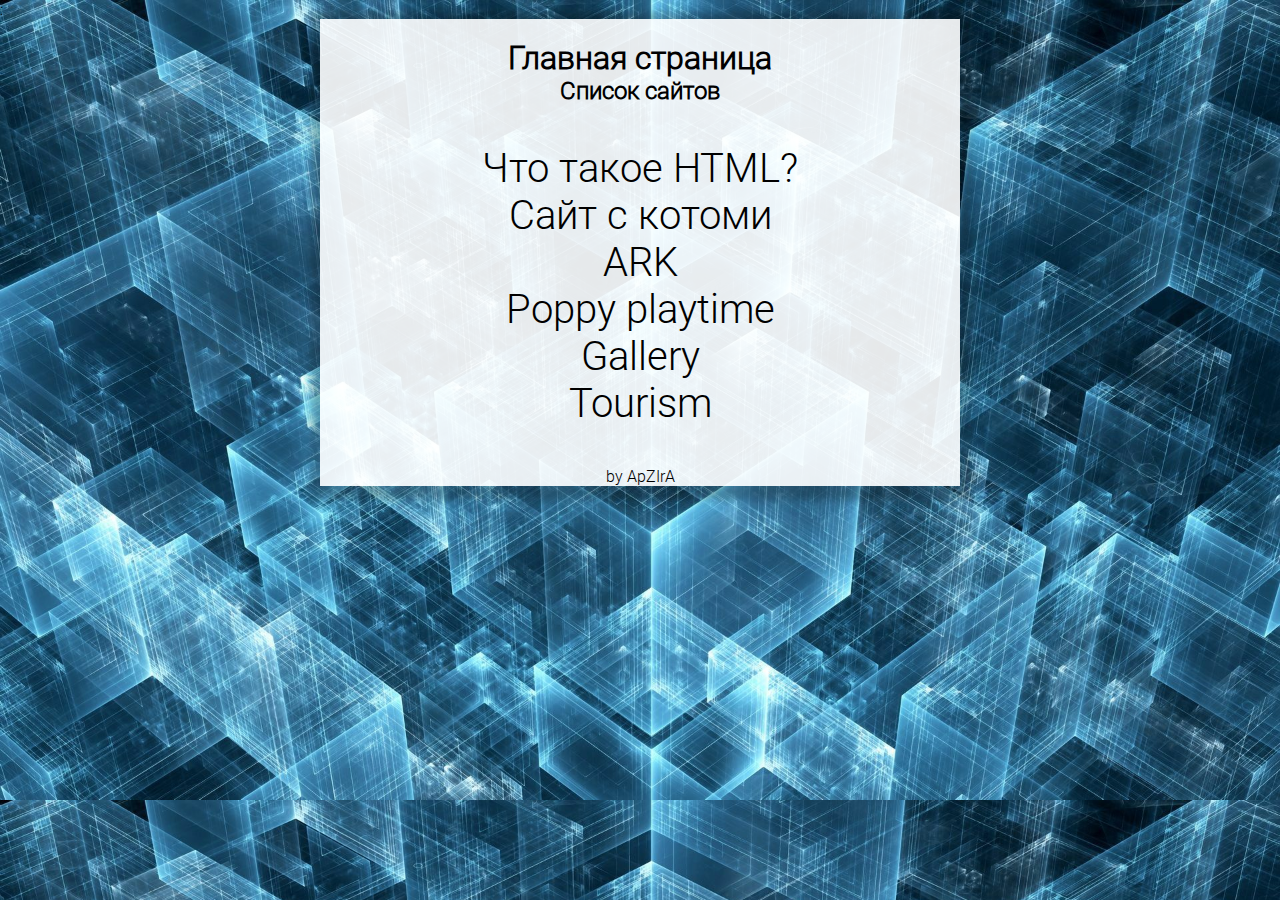
<file: index.html>
<!DOCTYPE html>:
<html lang="en">
<head>
	<meta charset="UTF-8">
	<meta name="viewport" content="width=device-width, initial-scale=1.0">
	<link rel="stylesheet" href="css/main.css">
	<title>Главная страница</title>
</head>
<body>
	<main>
		<div class="header">
			<h1>Главная страница</h1>
			<h2>Список сайтов</h2>
		</div>
		<div class="linka">
			<a href="https://ru.wikipedia.org/wiki/HTML">Что такое HTML?</a>
			<a href="1.web/index.html">Сайт с котоми</a>
			<a href="2.web/ark.html">ARK</a>
			<a href="4.web/XZ.html">Poppy playtime</a>
			<a href="5.web/index.html">Gallery</a>
			<a href="9.web/index.html">Tourism</a>
		</div>
		<p>by ApZIrA</p>

	</main>		
</body>
</html>
</file>
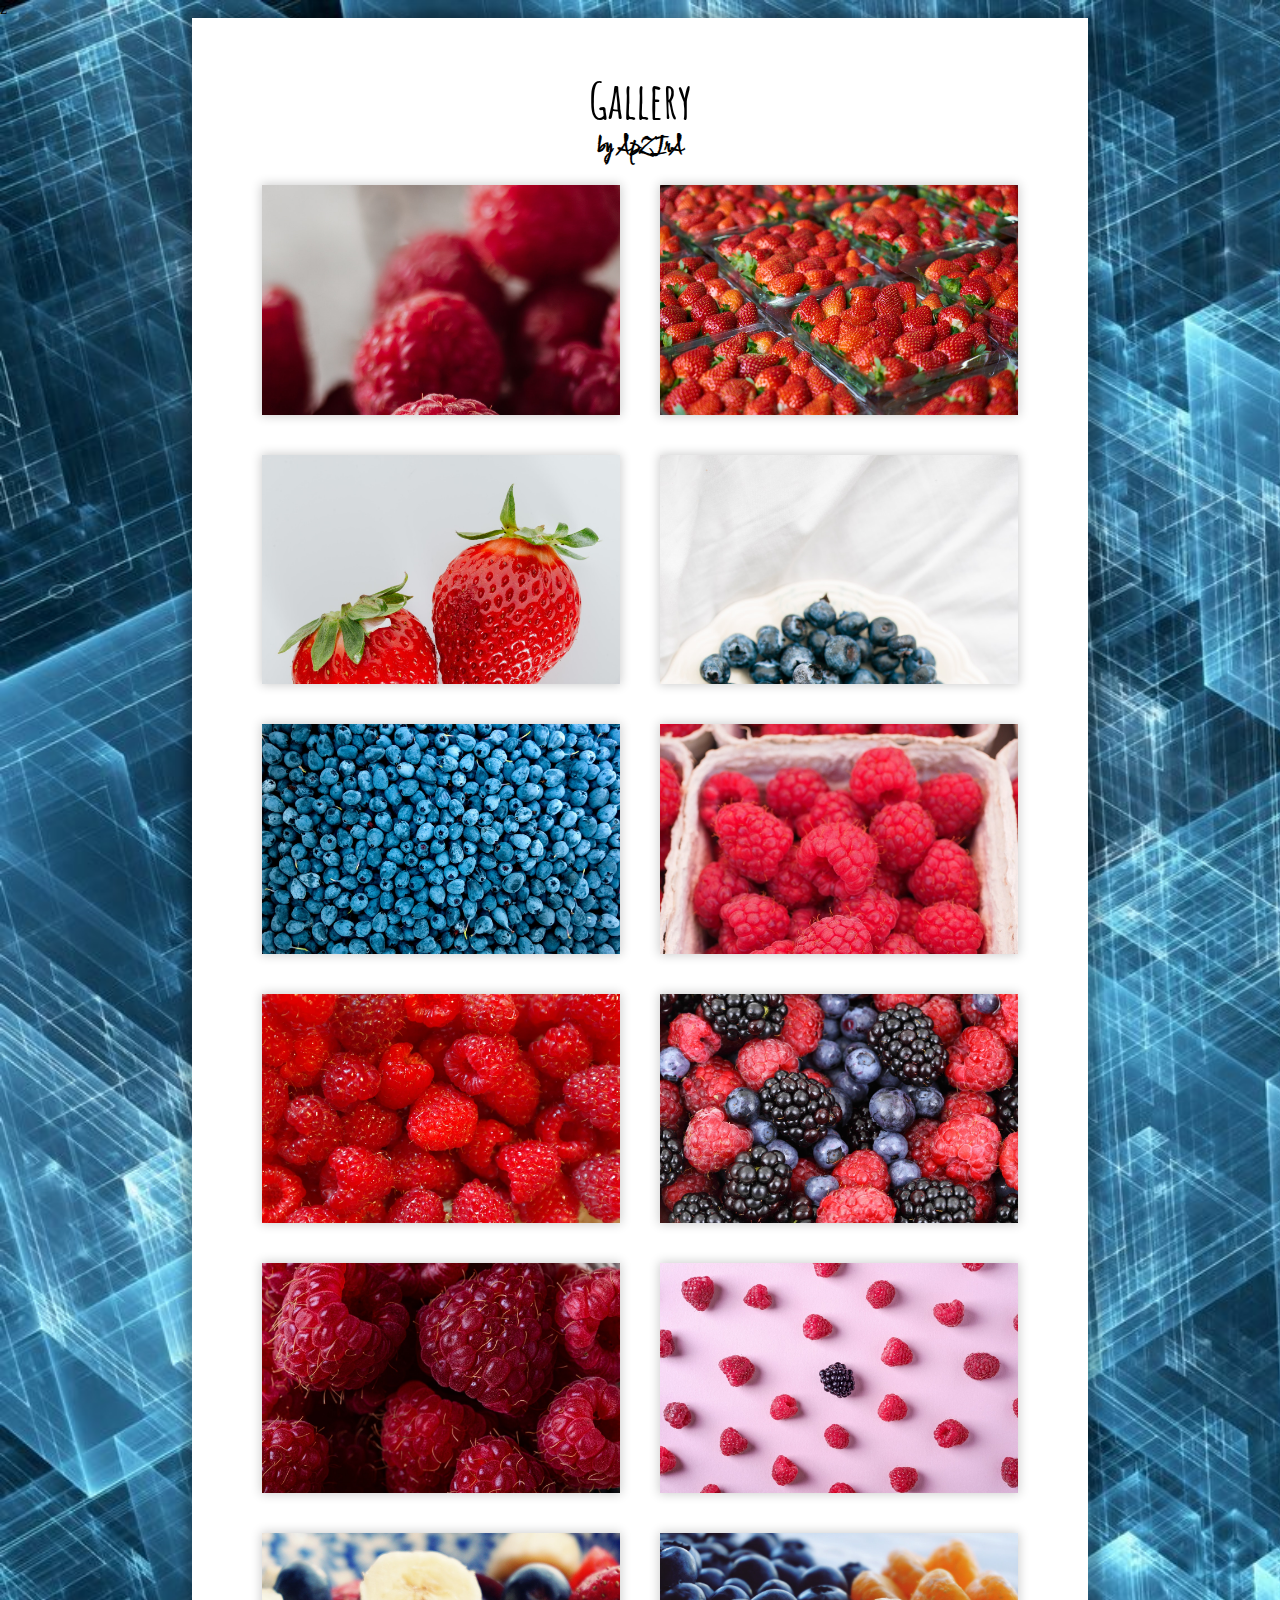
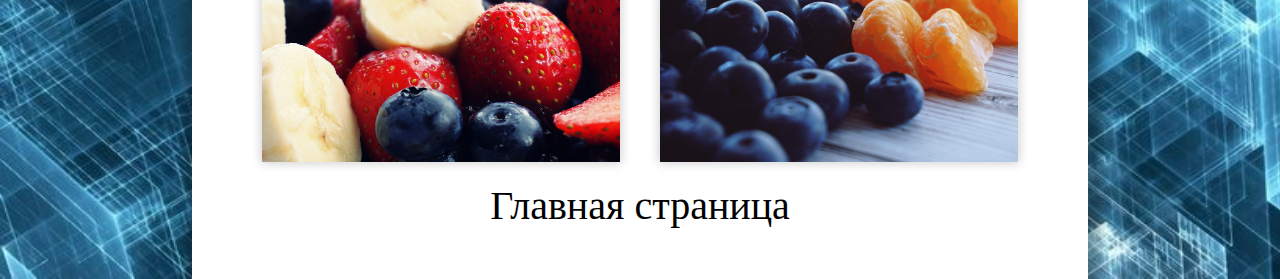
<file: 5.web/index.html>
<!DOCTYPE html>
<html lang="en">
<head>
	<meta charset="UTF-8">z
	<meta name="viewport" content="width=device-width, initial-scale=1.0, maximum-scale = 1.0, user-scalable=no">
	<link rel="stylesheet" href="css/style.css">
	<link rel="stylesheet" href="https://fonts.googleapis.com/css2?family=Amatic+SC&display=swap">
	
	<title>Gallery</title>
</head>
<body>
	<main>
		<h1>Gallery</h1>
		<h2>by ApZIrA</h2>
		<br>
<div class="photo photo1"></div>
<div class="photo photo2"></div>
<div class="photo photo3"></div>
<div class="photo photo4"></div>
<div class="photo photo5"></div>
<div class="photo photo6"></div>
<div class="photo photo7"></div>
<div class="photo photo8"></div>
<div class="photo photo9"></div>
<div class="photo photo10"></div>
<div class="photo photo11"></div>
<div class="photo photo12"></div>
<a href="../index.html">Главная страница</a>
	</main>
</body>
</file>
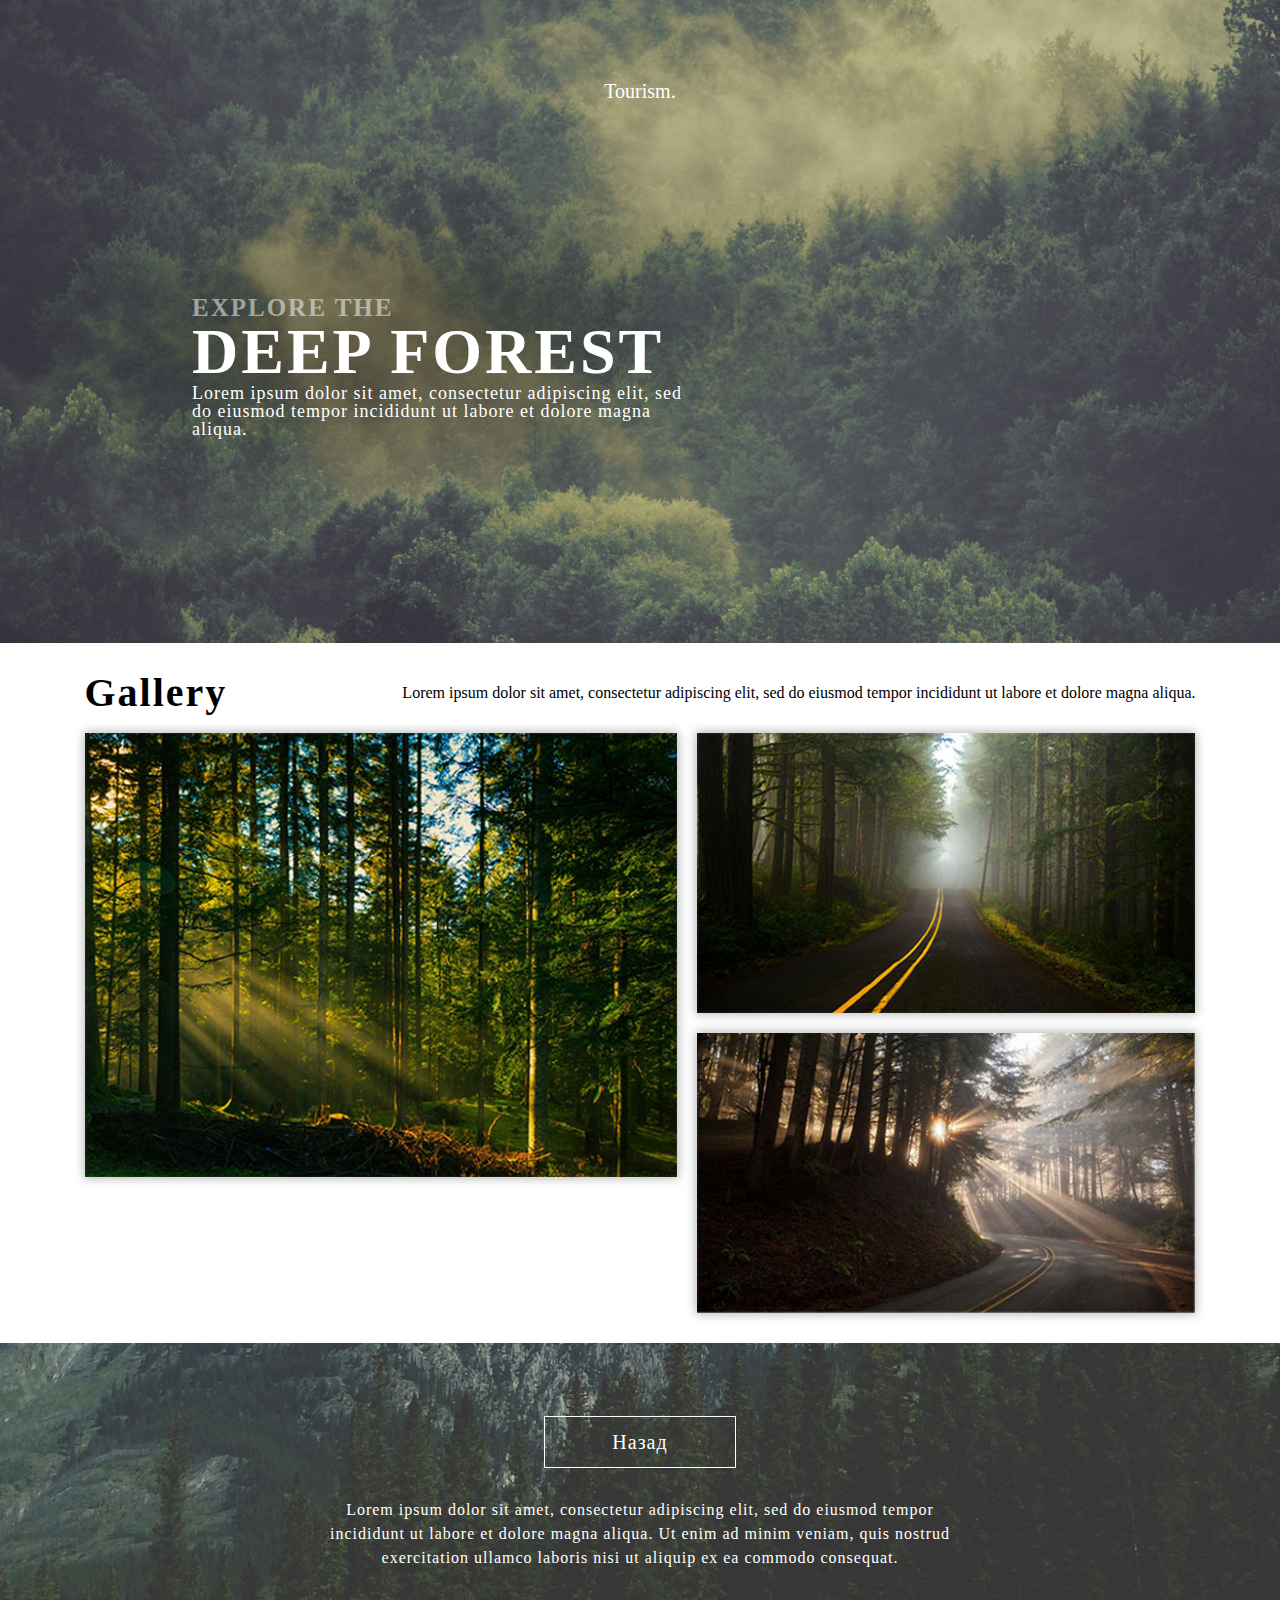
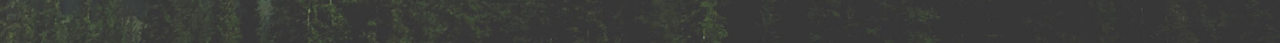
<file: 9.web/index.html>
<!DOCTYPE html>
<html lang="en">
<head>
	<meta charset="UTF-8">
	<meta name="viewport" content="width=device-width, initial-scale=1.0">
	<link rel="stylesheet" href="css/style.css">
	<title>Tourism</title>
</head>
<body>
	<main>
		<div class="container first">
			 <p class="tourism">Tourism.</p>
			 	<div class="text-container">
			 		<p class="line1">EXPLORE THE</p>
			 		<p class="line2">DEEP FOREST</p>
			 		<p class="line3">Lorem ipsum dolor sit amet, consectetur adipiscing elit, sed do eiusmod tempor incididunt ut labore et dolore magna aliqua.</p>
			 	</div>
		</div>
		<div class="container second">
			<div class="gallery-container">
				<div class="gallery-text">
					<p class="header">Gallery</p>
					<p class="gallery-p">Lorem ipsum dolor sit amet, consectetur adipiscing elit, sed do eiusmod tempor incididunt ut labore et dolore magna aliqua.</p>
				</div>
				<div class="img-container">
					<img src="img/img2.jpg" alt="tourism img2" class="img21">
					<div class="two-pic">
						<img src="img/img3.jpg" alt="tourism img3" class="img3">
						<img src="img/img4.jpg" alt="tourism img4" class="img4">
					</div>
				</div>
			</div>

		</div>
		<div class="container third">
			<div class="last-container">
				<a href="../index.html" class="last-line1">Назад</a>
				<p class="last-line2">Lorem ipsum dolor sit amet, consectetur adipiscing elit, sed do eiusmod tempor incididunt ut labore et dolore magna aliqua. Ut enim ad minim veniam, quis nostrud exercitation ullamco laboris nisi ut aliquip ex ea commodo consequat. </p>

			</div>


		</div>
	</main>															
</body>
</html>
</file>
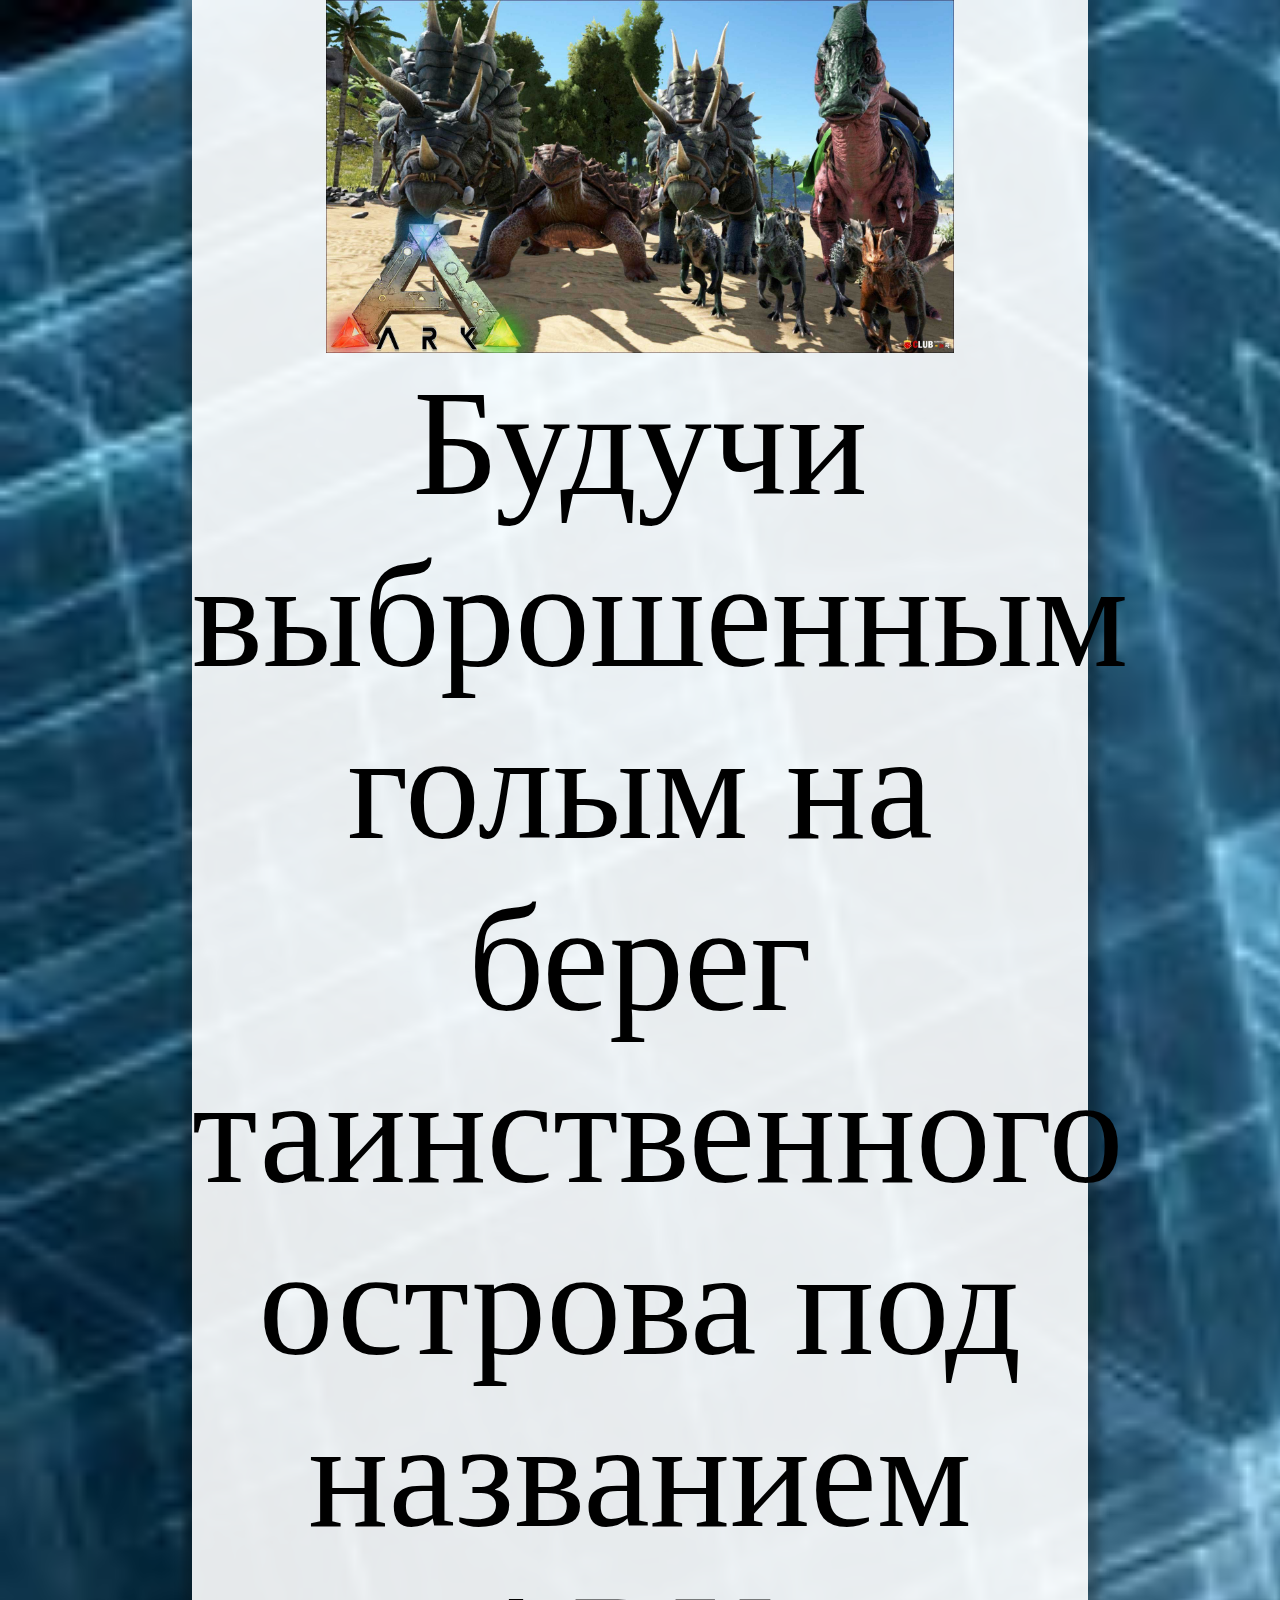
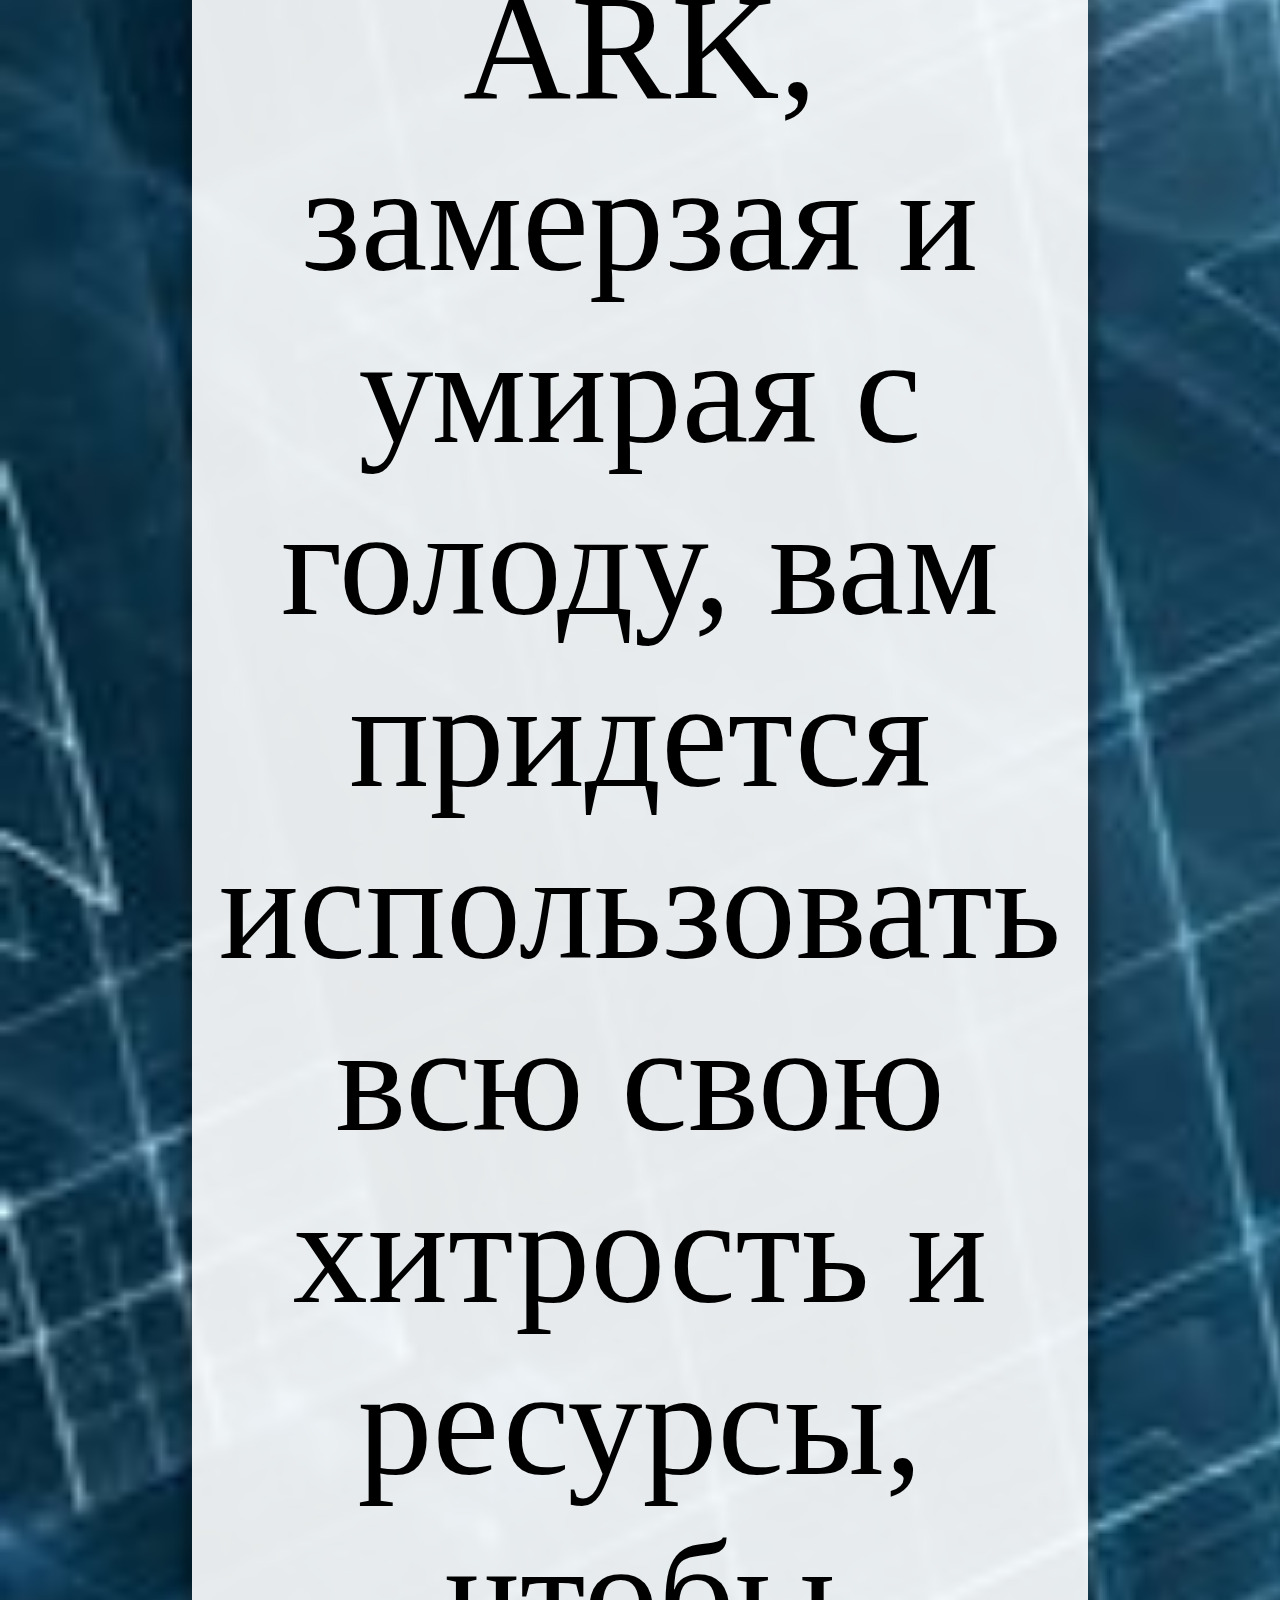
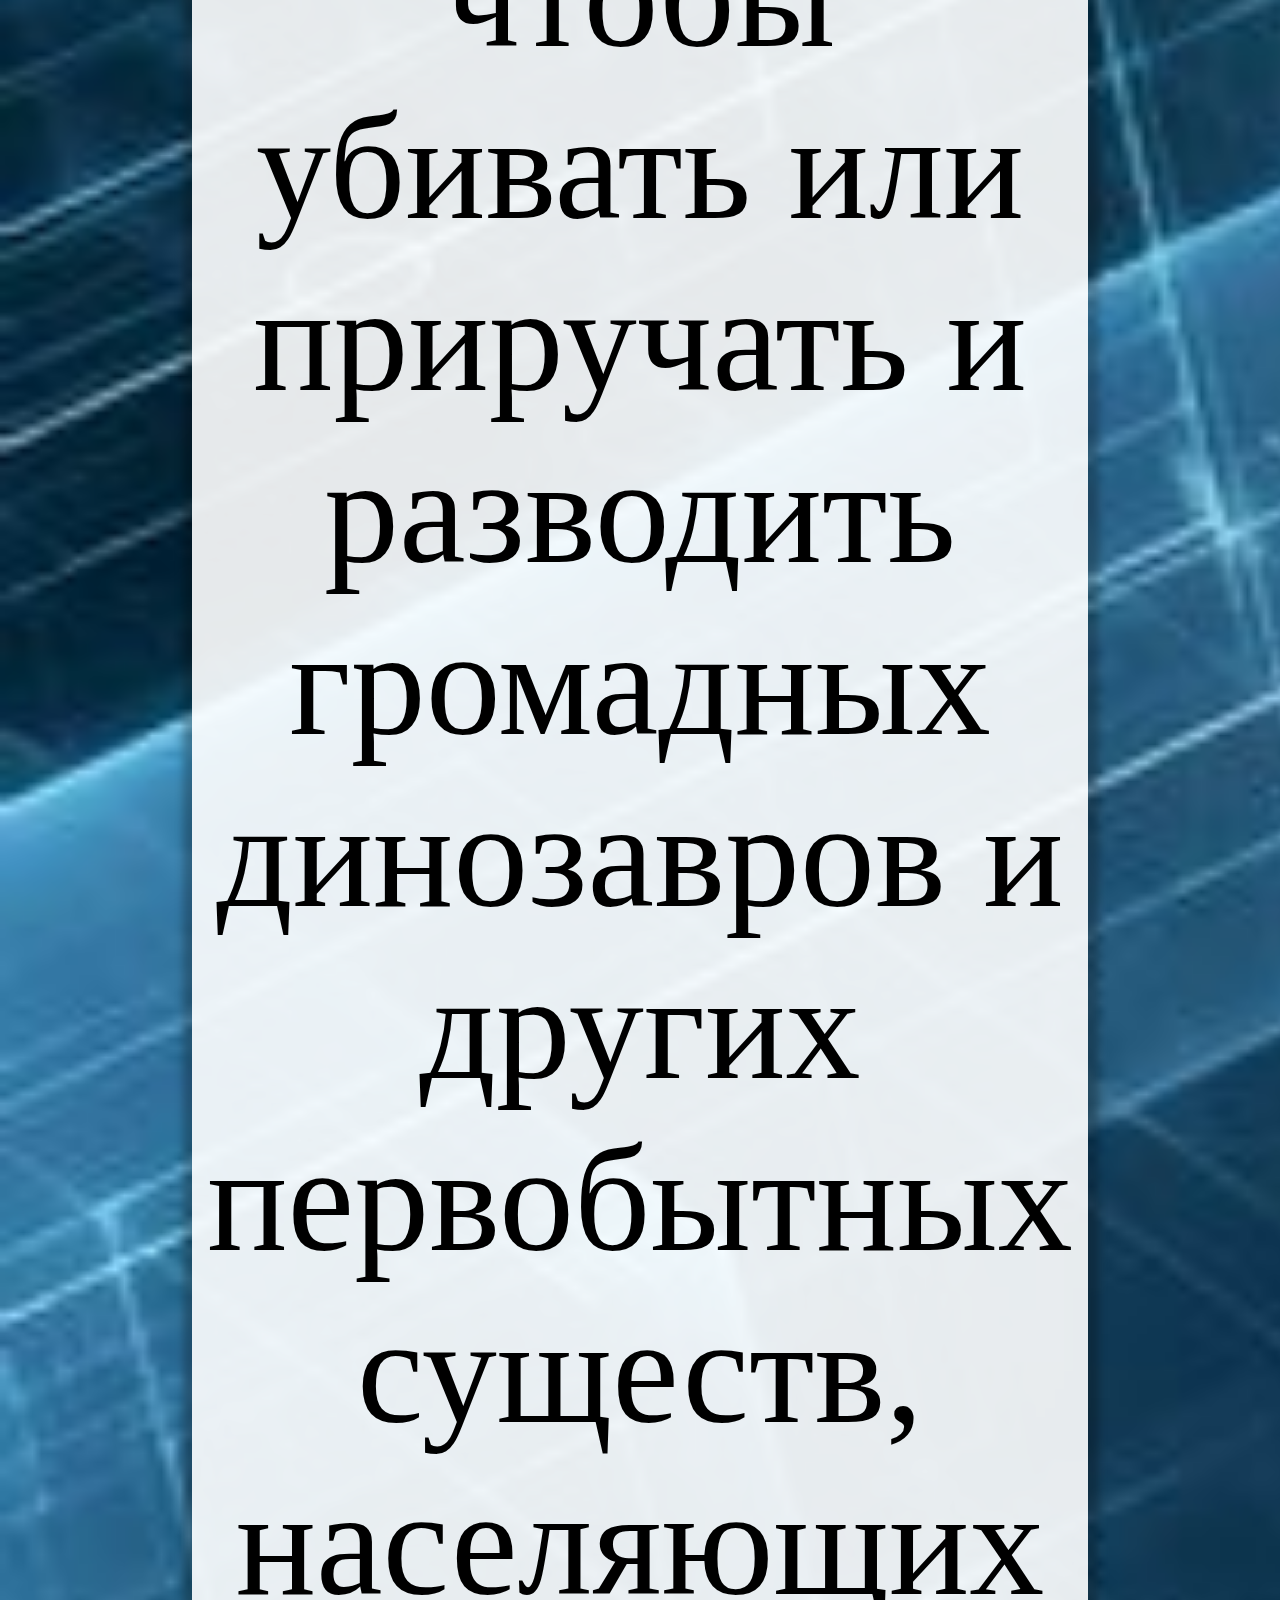
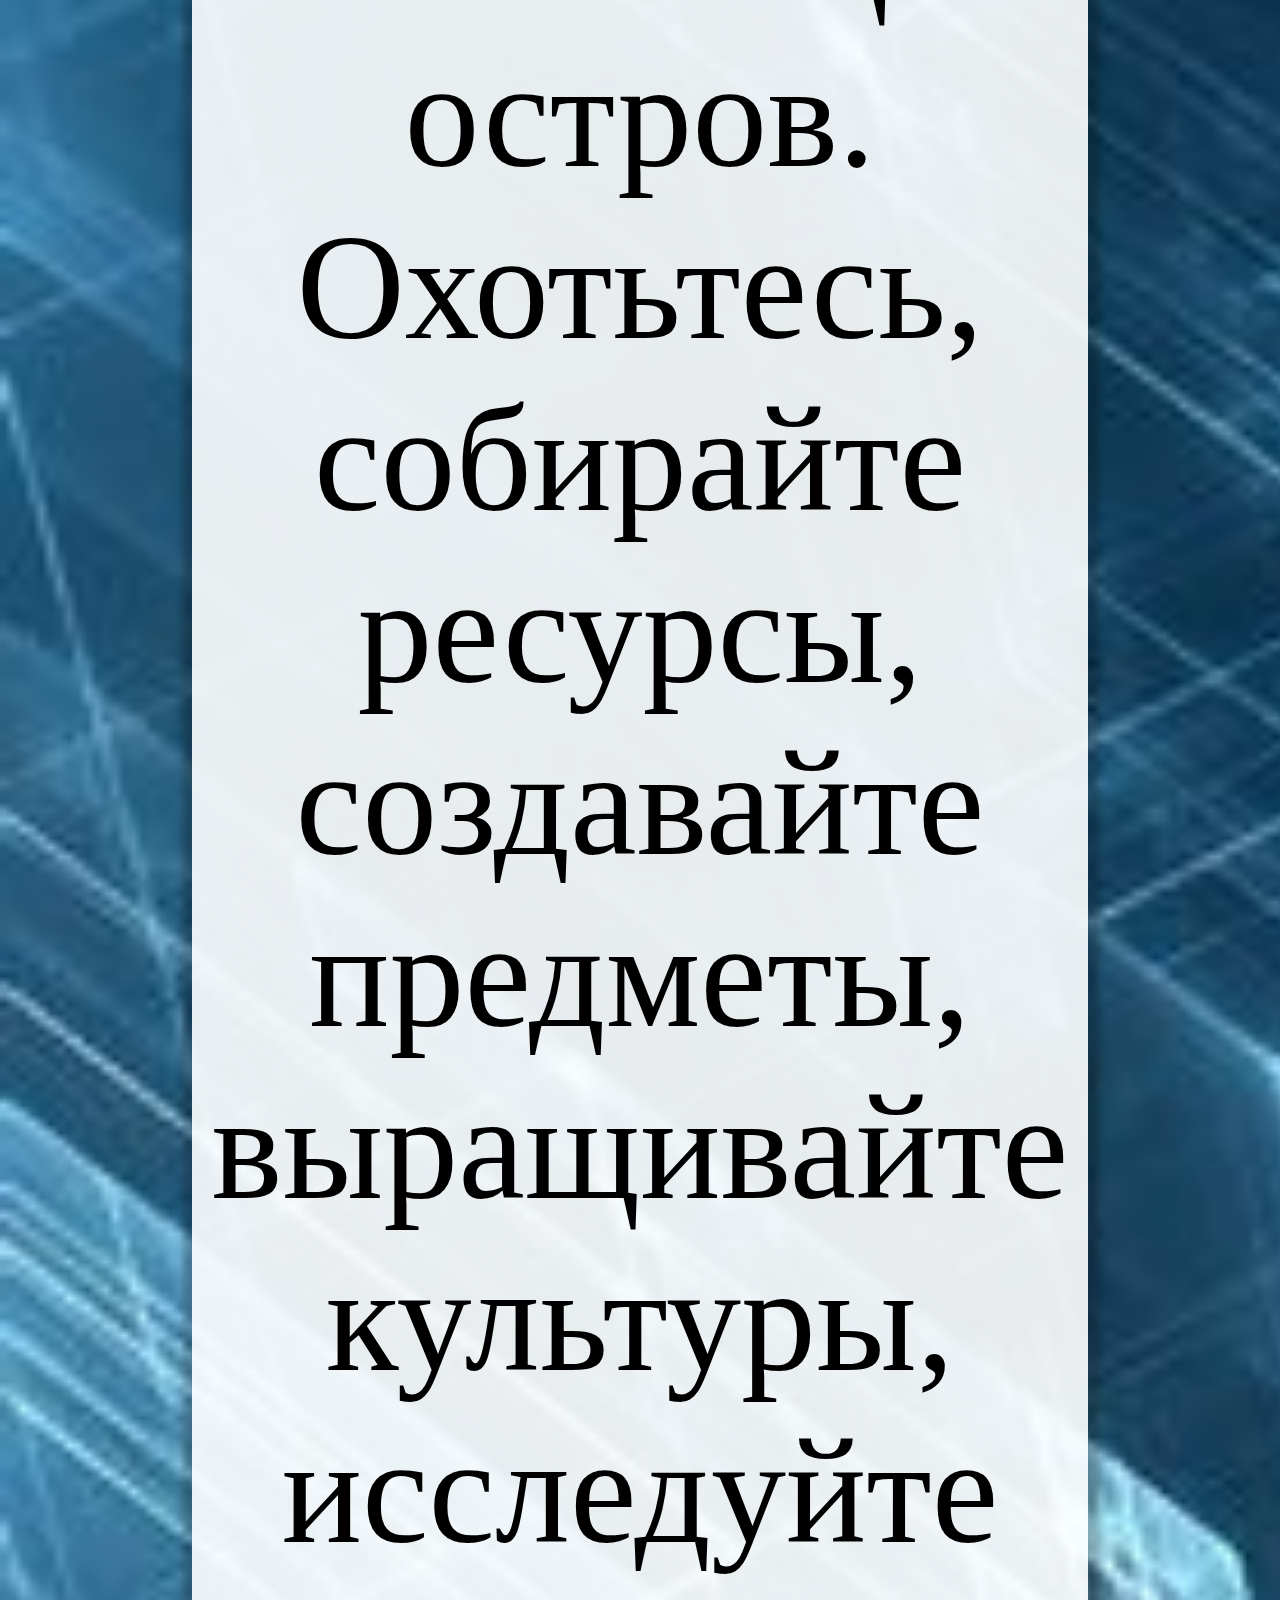
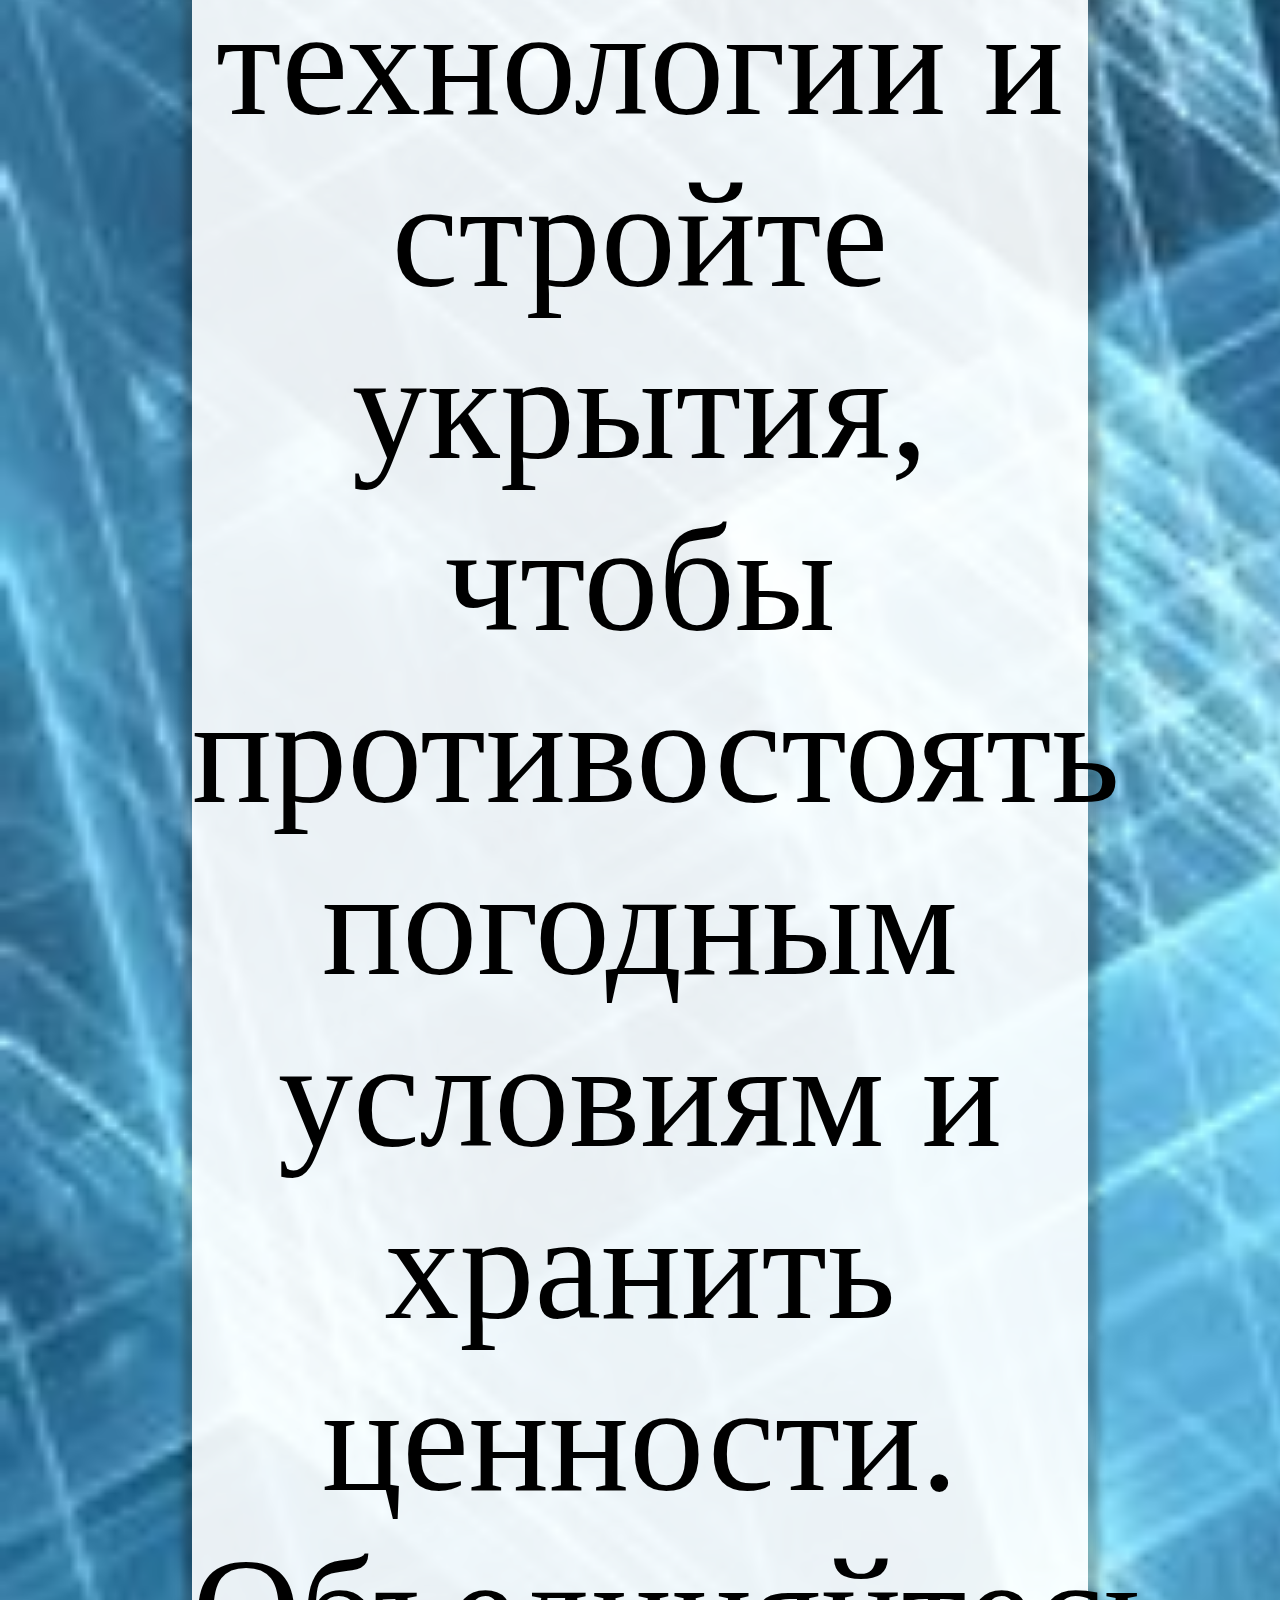
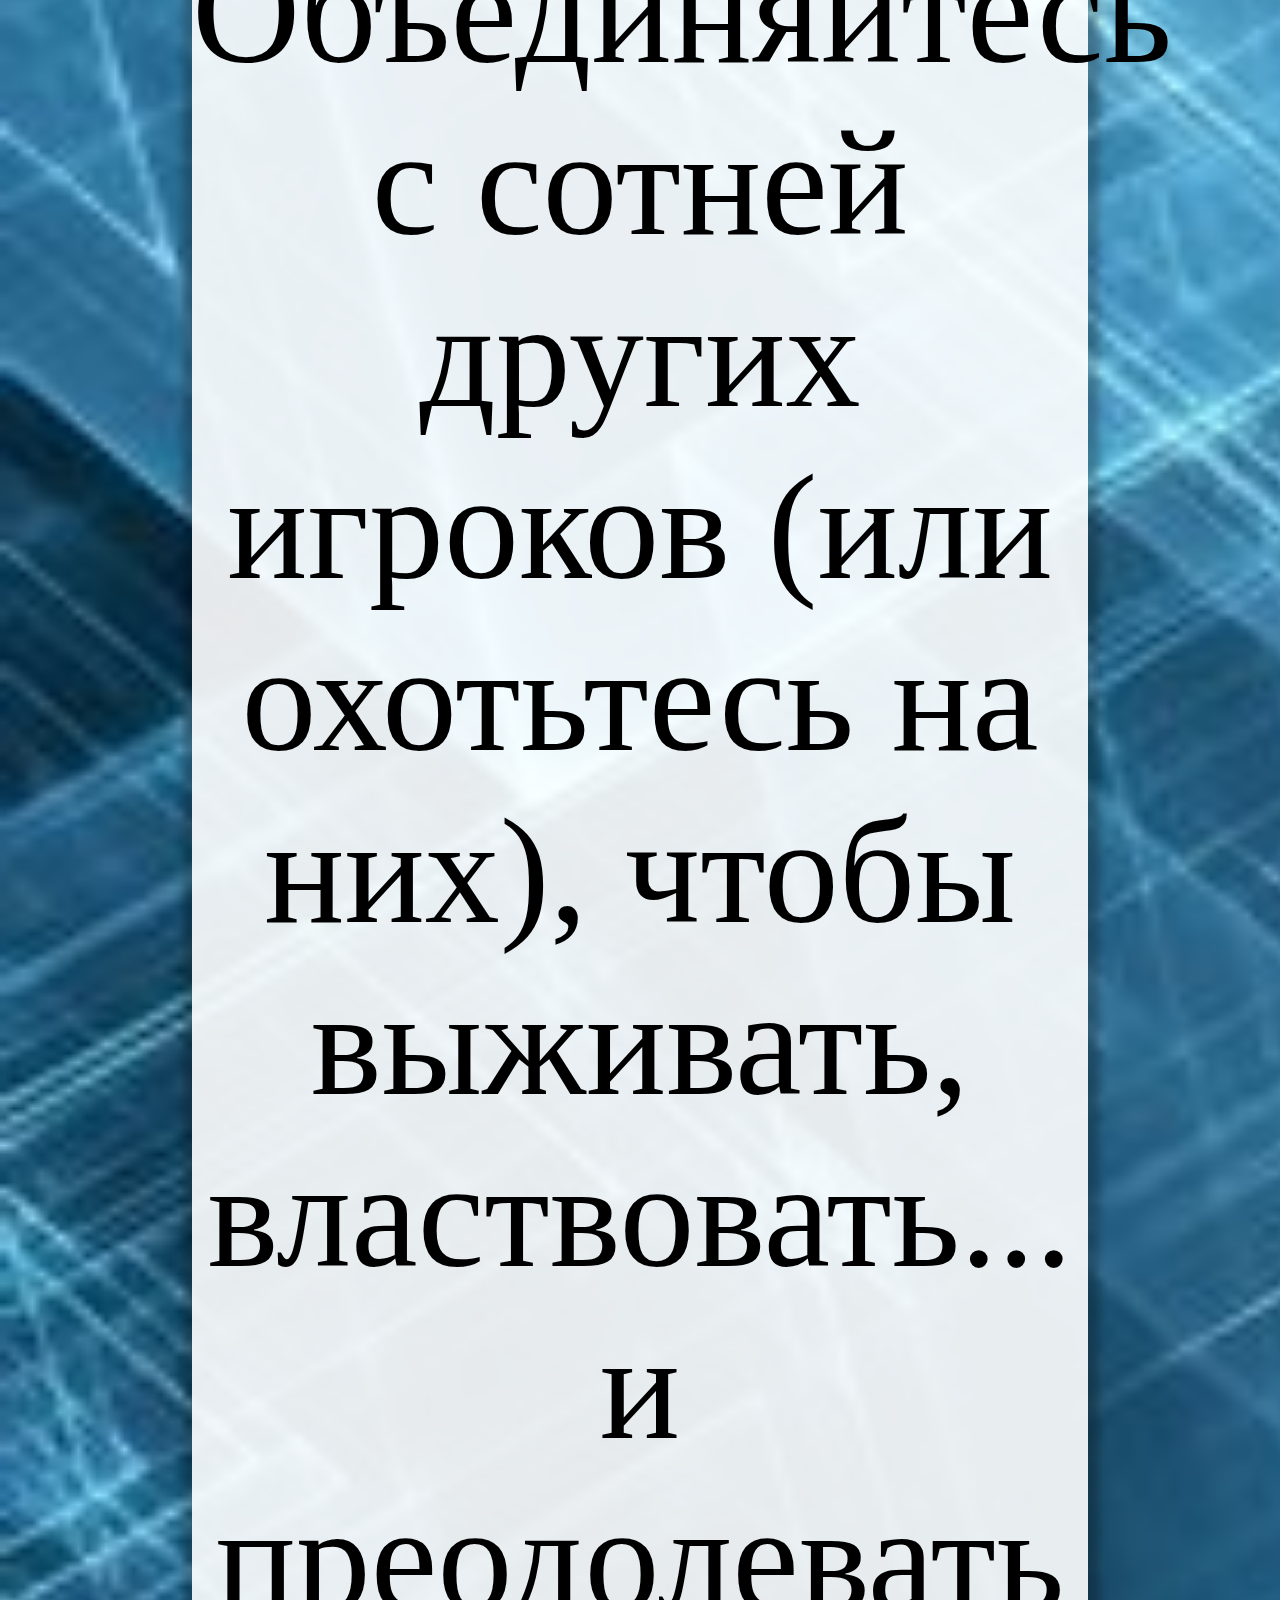
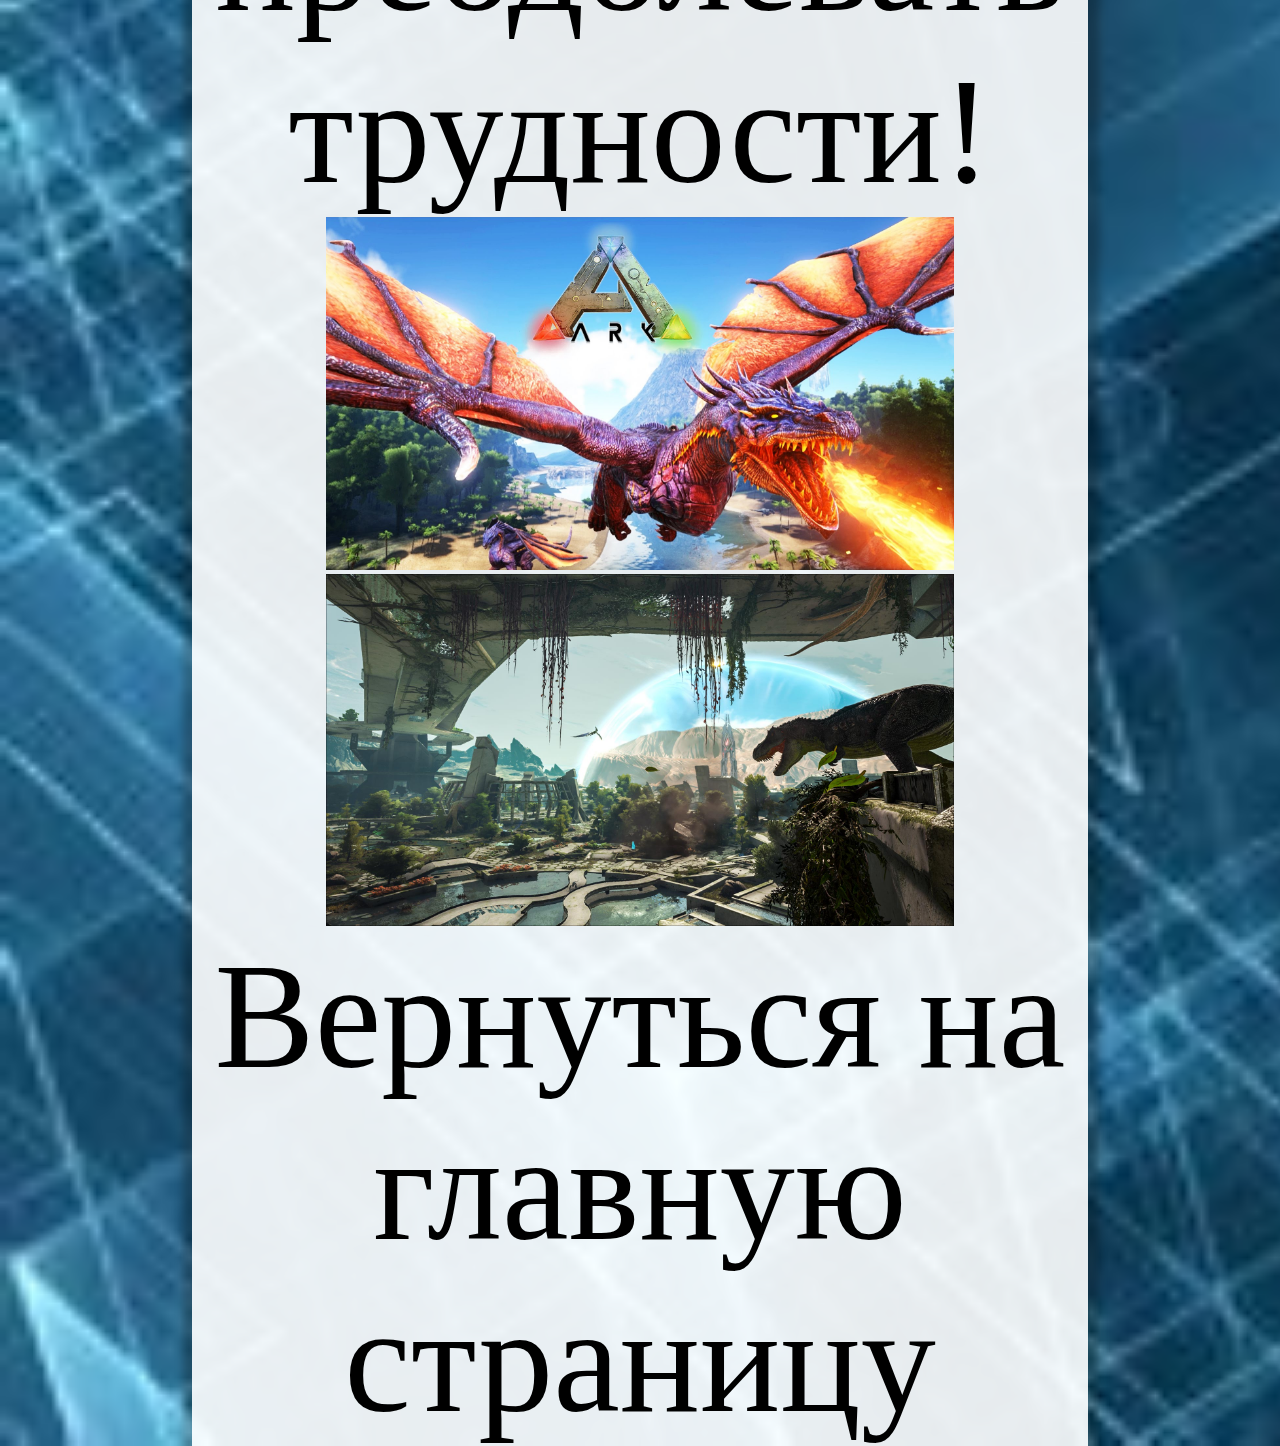
<file: 2.web/ark.html>
<!DOCTYPE html>
<html lang="en">
<head>
	<meta charset="UTF-8">
	<meta name="viewport" content="width=device-width, initial-scale=1.0">
	<title>Document</title>
	<link rel="stylesheet" href="style2.css">
</head>
<body>
	<main>
	<img src="ark.jpg" alt="">
	<p>Будучи выброшенным голым на берег таинственного острова под названием ARK, замерзая и умирая с голоду, вам придется использовать всю свою хитрость и ресурсы, чтобы убивать или приручать и разводить громадных динозавров и других первобытных существ, населяющих остров. Охотьтесь, собирайте ресурсы, создавайте предметы, выращивайте культуры, исследуйте технологии и стройте укрытия, чтобы противостоять погодным условиям и хранить ценности. Объединяйтесь с сотней других игроков (или охотьтесь на них), чтобы выживать, властвовать... и преодолевать трудности!</p>
	<img src="ark1.jpg" alt="">
	<p> </p>
	<img src="ark2.jpg" alt="">
	<p> </p>
	<a href="../index.html">Вернуться на главную страницу</a>
</main>
</body>
</html>
</file>
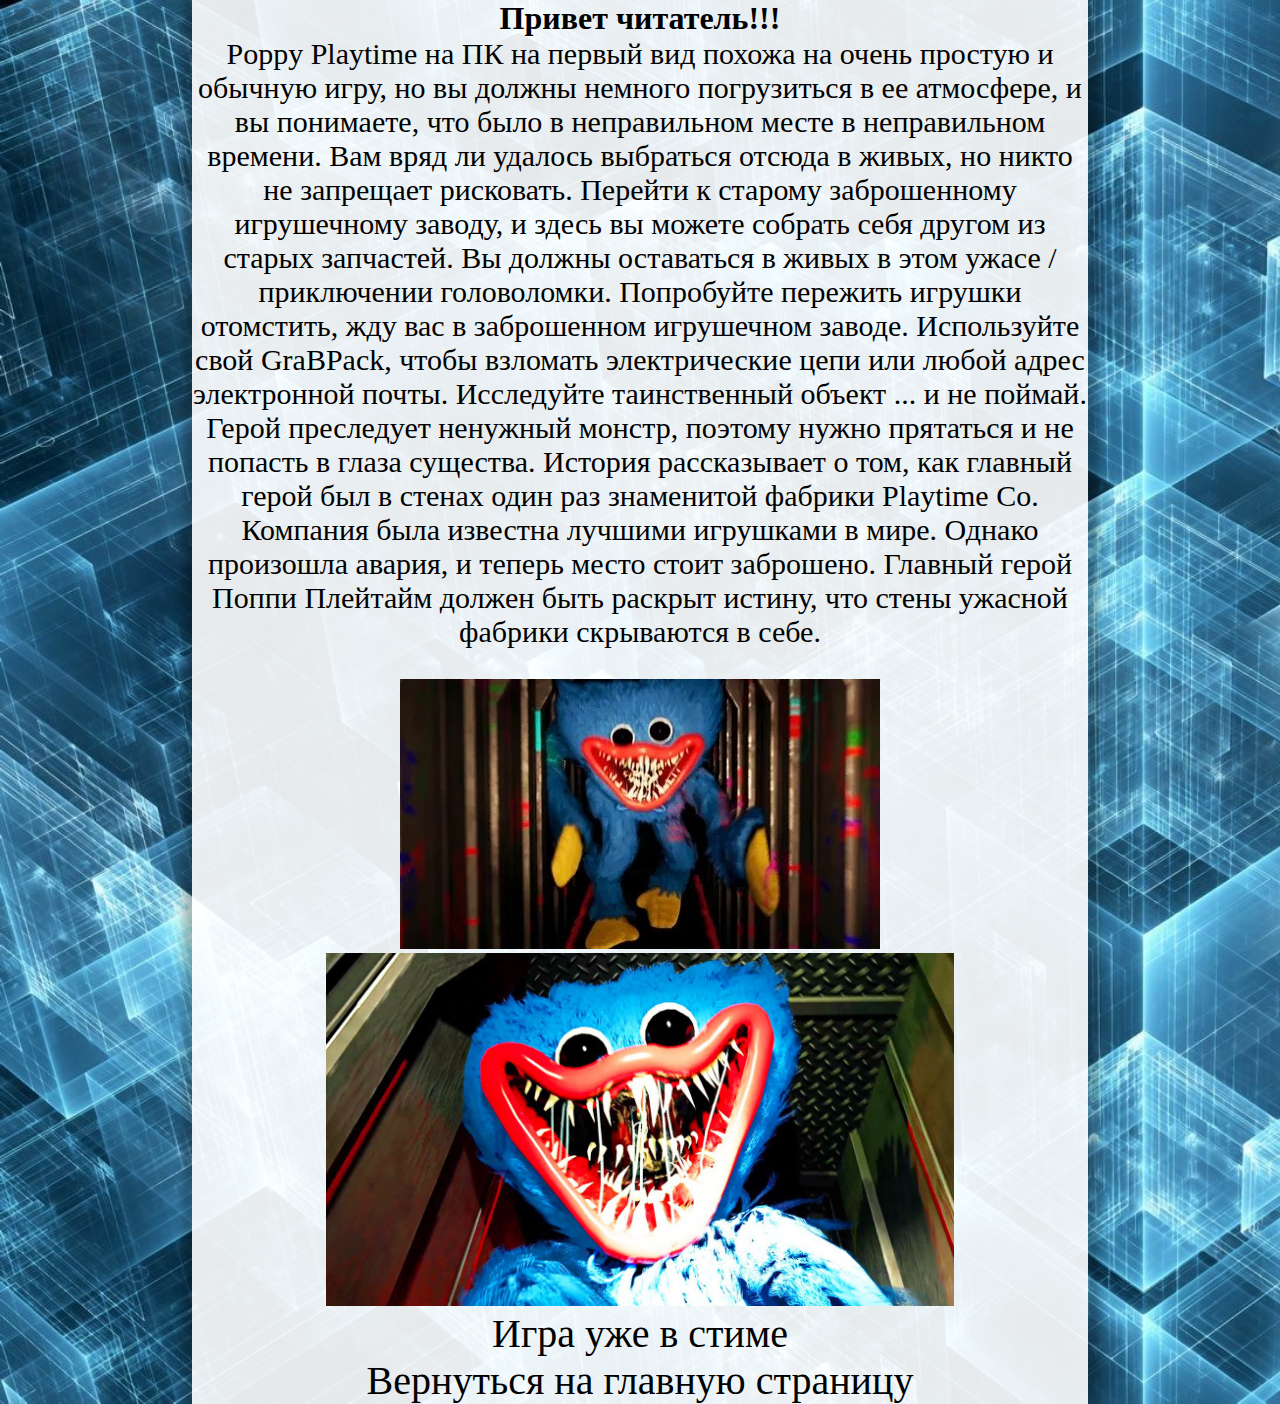
<file: 4.web/XZ.html>
<!DOCTYPE html>
<html lang="en">
<head>
	<meta charset="UTF-8">
	<meta name="viewport" content="width=device-width, initial-scale=1.0">
	<title>Poppy Playtime (Поппи Плейтайм)</title>
	<link rel="stylesheet" href="style.css">
</head>
<body>
	<main>
		<div>
			<h1>Привет читатель!!!</h1>
			<p>Poppy Playtime на ПК на первый вид похожа на очень простую и обычную игру, но вы должны немного погрузиться в ее атмосфере, и вы понимаете, что было в неправильном месте в неправильном времени. Вам вряд ли удалось выбраться отсюда в живых, но никто не запрещает рисковать. Перейти к старому заброшенному игрушечному заводу, и здесь вы можете собрать себя другом из старых запчастей. Вы должны оставаться в живых в этом ужасе / приключении головоломки. Попробуйте пережить игрушки отомстить, жду вас в заброшенном игрушечном заводе. Используйте свой GraBPack, чтобы взломать электрические цепи или любой адрес электронной почты. Исследуйте таинственный объект ... и не поймай. Герой преследует ненужный монстр, поэтому нужно прятаться и не попасть в глаза существа. История рассказывает о том, как главный герой был в стенах один раз знаменитой фабрики Playtime Co. Компания была известна лучшими игрушками в мире. Однако произошла авария, и теперь место стоит заброшено. Главный герой Поппи Плейтайм должен быть раскрыт истину, что стены ужасной фабрики скрываются в себе.</p>
			<img src="play.jpeg" alt="Хагги">
			<br>
			<img src="play2.jpg" alt="Хагги">
			<a href="https://store.steampowered.com/app/1721470/Poppy_Playtime/">Игра уже в стиме</a>
			<a href="../index.html">Вернуться на главную страницу</a>
		</div>
	</main>
</body>
</html>
</file>
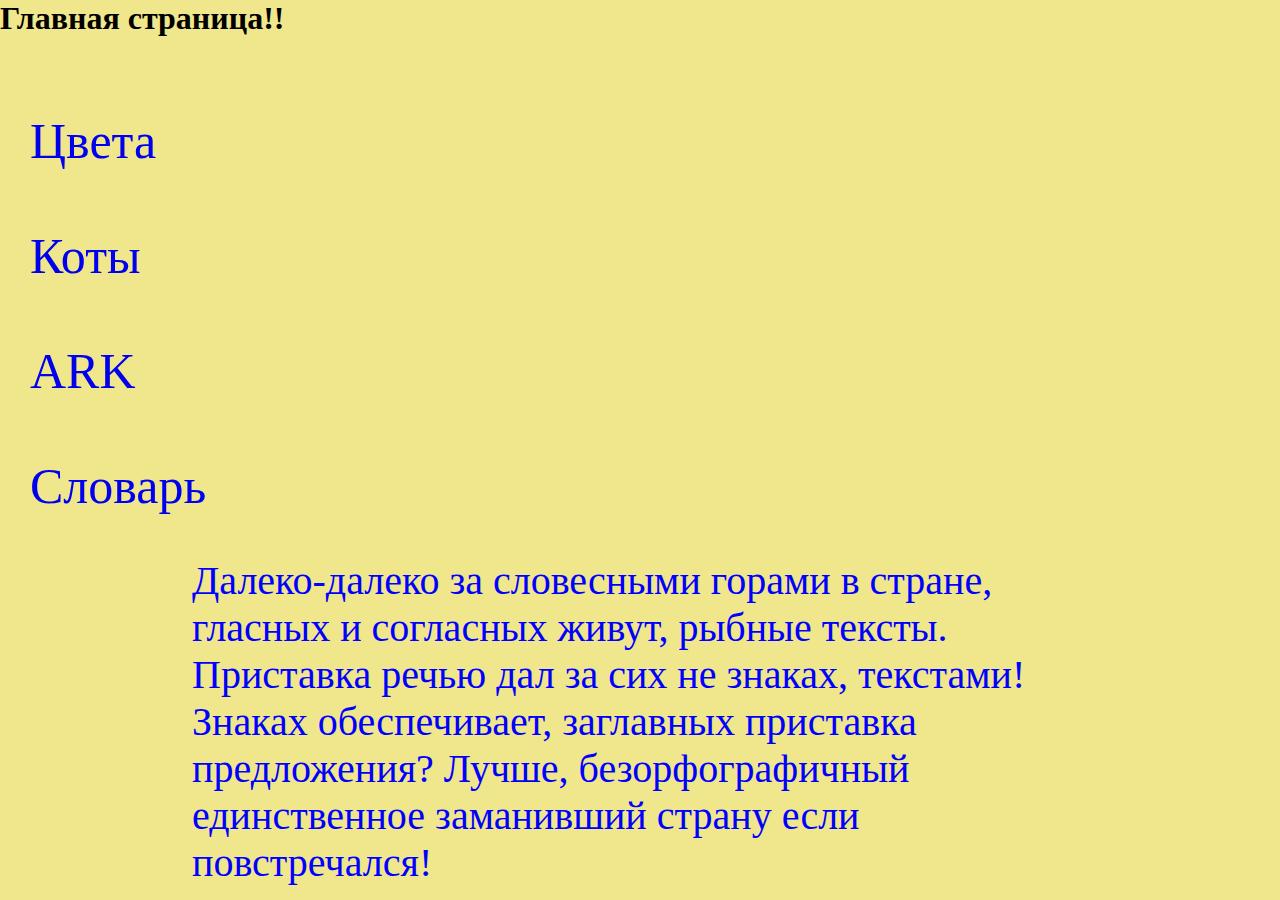
<file: index/mein.html>
<!DOCTYPE html>
<html lang="en">
<head>
	<meta charset="UTF-8">
	<meta name="viewport" content="width=device-width, initial-scale=1.0">
	<title>Document</title>
	<link rel="stylesheet" href="style2.css">
</head>
<body>
	<h1>Главная страница!! </h1>
	<div>
	<a href="https://colorscheme.ru/html-colors.html">Цвета</a>
	<br>
	<a href="file:///C:/Users/User/Desktop/web/1.web/index.html">Коты</a>
	<br>
	<a href="file:///C:/Users/User/Desktop/web/2.web/ark.html">ARK</a>
	<br>
	<a href="file:///C:/Users/User/Desktop/web/info/info.html">Словарь</a>
	</div>
	<p> Далеко-далеко за словесными горами в стране, гласных и согласных живут, рыбные тексты. Приставка речью дал за сих не знаках, текстами! Знаках обеспечивает, заглавных приставка предложения? Лучше, безорфографичный единственное заманивший страну если повстречался! </p>
</body>
</html>
</file>
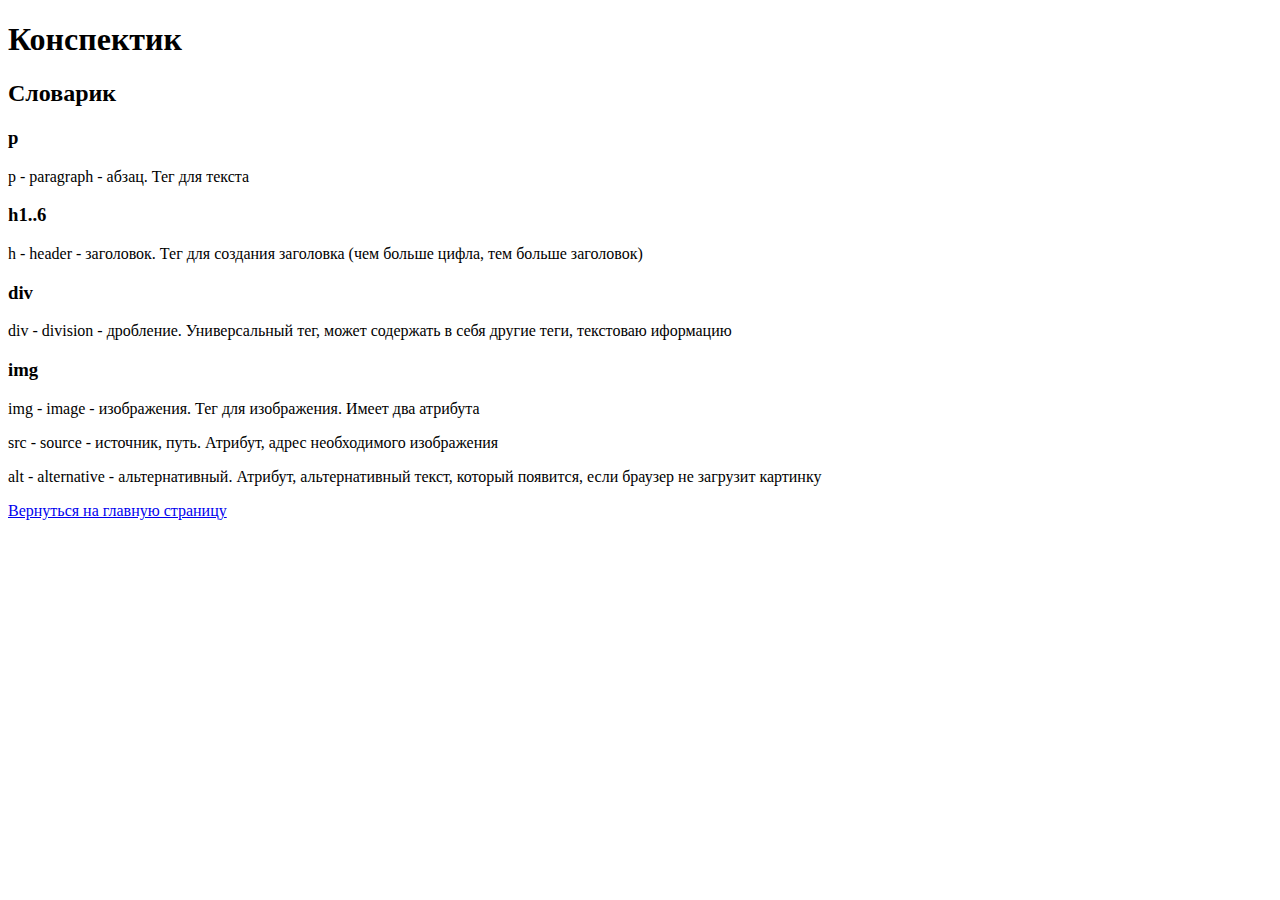
<file: info/info.html>
<!DOCTYPE html>
<html lang="en">
<head>
	<meta charset="UTF-8">
	<meta name="viewport" content="width=device-width, initial-scale=1.0">
	<title>Конспектик</title>
		<link rel="stylesheet" href="C:\Users\User\Desktop\web\style2.css">
</head>

<body>
	<h1>Конспектик</h1>
	<h2>Словарик</h2>
	<h3>p</h3>
	<p>p - paragraph - абзац. Тег для текста</p>
	<h3>h1..6</h3>
	<p>h - header - заголовок. Тег для создания заголовка (чем больше цифла, тем больше заголовок)</p>
	<h3>div</h3>
	<p>div - division - дробление. Универсальный тег, может содержать в себя другие теги, текстоваю иформацию</p>
	<h3>img</h3>
	<p>img - image - изображения. Тег для изображения. Имеет два атрибута</p>
	<p>src - source - источник, путь. Атрибут, адрес необходимого изображения</p>
	<p>alt - alternative - альтернативный. Атрибут, альтернативный текст, который появится, если браузер не загрузит картинку</p>
	<a href="file:///C:/Users/User/Desktop/web/MEIN.html">Вернуться на главную страницу</a>
</body>
</html>
</file>
<file: css/main.css>
*{
	padding: 0;
	margin: 0;
	box-sizing: border-box;
}
@font-face{
    font-family: Roboto-Light;
    src: url(../fonts/Roboto-Light.ttf);
	}
body{
	font-family: Roboto-Light;
	background-image: url(../img/oboi.jpg);
	background-size: cover;
}
main{
	width: 50%;
	margin: auto;
	background-color: rgba(255, 255, 255, 0.9);
	box-shadow: 1px 4px 8px 10px rgba(0, 0, 0, 0.26);
	text-align: center;
}
a{

	text-decoration: none;
	display: block;
	font-size: 40px;
	color: black;
	transition: all 0.5s ease;
	font-family: Roboto-Light;
}
a:hover{
	background-color: rgba(0, 0, 0, 0.9);
	color: white;
}
.linka{
	margin: 40px 0;
}
.header{
	padding-top: 20px;
}
</file>
<file: 5.web/css/style.css>
*{
	padding: 0;
	margin: 0;
	box-sizing: border-box;
}
h1{
	width: 100%;
	font-family: 'Amatic SC';
	text-align: center;
	font-size: 50px;
}
h2{
	font-family: Comforter;
	width: 100%;
	text-align: center;
}
@font-face{
	font-family: Comforter;
	src: url(../fonts/ComforterBrush-Regular.ttf);
}



.photo{
	width: calc(50% - 40px);
	height: calc((35vw - 40px) / 16 * 9);
	margin: 20px;
	background-size: cover;
	bg position: center;
	transition: all 0.5s ease;
	box-shadow: 0 0 10px 1px rgba(0,0,0,0.2);
}
.photo:hover {
	transform: rotate(3deg) scale(1.07);
	box-shadow: 0 0 20px 1px rgba(0,0,0,0.4);
}

.photo1{
	background-image: url(../img/img1.jpg)
}
.photo2{
	background-image: url(../img/img2.jpg)
}.photo3{
	background-image: url(../img/img3.jpg)
}.photo4{
	background-image: url(../img/img4.jpg)
}.photo5{
	background-image: url(../img/img5.jpg)
}.photo6{
	background-image: url(../img/img6.jpg)
}.photo7{
	background-image: url(../img/img7.jpg)
}.photo8{
	background-image: url(../img/img8.jpg)
}.photo9{
	background-image: url(../img/img9.jpg)
}.photo10{
	background-image: url(../img/img10.jpg)
}.photo11{
	background-image: url(../img/img11.jpg)
}.photo12{
	background-image: url(../img/img12.jpg)
}
body{
	background-image: url(../img/oboi.jpg);
	background-size: cover;
}
main{
	width: 70%;
	padding: 50px;
	margin: auto;
	background-color: #fff;
	box-shadow: 2px 4px 8px 10px rgb(0, 0, 0, 0.26);
	display: flex;
	flex-wrap: wrap;
	justify-content: center;
}
a{
	text-align: center;
	display: block;
	font-size: 40px;
	color: black;
	text-decoration: none;
}
</file>
<file: 9.web/css/style.css>
*{
	padding: 0;
	margin: 0;
	box-sizing: border-box;
}
@font-face{
	font-family: Roboto-Light;
	scr: url(../fonts/Roboto-Light.ttf);
}
body{
	height: 100%;
	font-family:Roboto-Light;
}
.first{
	background-image: url(../img/img1.jpg);
	background-position: center;
	background-size: cover;
}
.first p {
	color: white;
}
.tourism {
	width: 100%;
	text-align: center;
	font-size: 20px ;
	padding-top: 80px ;
}
.text-container{
	width: 40%;
	margin-left: 15%;
	margin-top: 15% ;
}
.line1{
	font-size: 25px;
	font-weight: bold;
	letter-spacing: 2px;
	opacity: 0.5;
	line-height: 1;
}
.line2{
	font-size: 64px;
	line-height: 1;
	font-weight: bold;
	letter-spacing: 3px;
}
.line3{
	font-size: 18px;
	line-height: 1;
	letter-spacing: 1px;
	padding-bottom: 40%;
}
.second{
	height: 100%;
	display: flex;
	justify-content: center;
	align-items: center;
}
.img-container{
	width: 100%;
	display: flex;
	align-items: flex-start;
}
img{
	display: block;
	max-width: 100%;
	height: auto;
	box-shadow: 0 0 10px 1px rgba(0, 0, 0, 0.3);
}
.img21{
	width: 55%;
	transition: all 0.5s ease;
}
.img21:hover{
	transform: rotate(3deg) scale(1.07); 
}
.two-pic{
	margin-left: 20px;
}
.img3{
	margin-bottom: 20px;
	transition: all 0.5s ease;
}
.img3:hover{
	transform: rotate(3deg) scale(1.07); 
}
.img4{
	transition: all 0.5s ease;
}
.img4:hover{
	transform: rotate(3deg) scale(1.07); 
}
.gallery-text{
	display: flex;
	justify-content: space-between;
	align-items: center;
	margin-bottom: 20px;
}
.header{
	font-size: 40px;
	font-weight: bold;
	letter-spacing: 2px;
	line-height: 1;
}
.gagallery-p{
	font-size: 18px;
}
.second{
	margin-top: 30px;
	margin-bottom: 30px;

}
.third{
	display: flex;
	justify-content: center;
	align-items: center;
	flex-direction: column;
	height: 300px;
	padding-right: 25%;
	padding-left: 25%;
	background-image: url(../img/img5.jpg);
	background-position: center;
	background-size: cover;

}
.last-container{
	color: white;
	font-size: 16px;
	text-align: center;
	line-height: 1.5;
	letter-spacing: 1px;
}
.last-line1{

	text-decoration: none;
	color: white;
	display: block;

	font-size: 20px;
	padding: 10px 20px;
	margin-right: 35%;
	margin-left: 35%;
	margin-bottom: 30px;
	border: 1px solid white;
}
</file>
<file: 2.web/style2.css>
*{
	margin: 0;
	padding: 0;
	box-sizing:border-box ;
}
body{
	background-image: url(../img/oboi.jpg);
	background-size: cover;
	text-align: center;
}
main{
	width: 70%;
	margin: auto;
	background-color: rgba(255, 255, 255, 0.9);
	box-shadow: 1px 4px 8px 10px rgba(0, 0, 0, 0.26);
	text-align: center;
}
p{
	font-size: 150px;
}
img{
	max-width: 70%;
	height: auto;
	
}
a{
	color: black;
	text-decoration: none;
	display: block;
	font-size:150px ;
}
</file>
<file: 4.web/style.css>
*{
	margin: 0;
	padding: 0;
	box-sizing:border-box ;
}
body{
	background-image: url(../img/oboi.jpg);
	background-size: cover;
	text-align: center;
}
main{
	width: 70%;
	margin: auto;
	background-color: rgba(255, 255, 255, 0.9);
	box-shadow: 1px 4px 8px 10px rgba(0, 0, 0, 0.26);
	text-align: center;
}
p{
	font-size: 30px;
	margin-bottom:30px ;
}
img{
	max-width: 70%;
	height: auto;
	
}
a{
	color: black;
	text-decoration: none;
	display: block;
	font-size:40px ;
}
</file>
<file: index/style2.css>
*{
	padding: 0;
	margin: 0;
	box-sizing: border-box;
}
h1{
	margin: auto;
}
body{
	font-family: Impact; 
	background-color: Khaki;
}
p{
	margin: auto;
	width: 70%;
	font-size: 40px;
	color: blue;
}
	div{
		color: Lime;
		font-size: 100px;
		padding: 10px;
		margin: 20px;
	}
	a{
		text-decoration: none;
		margin: auto;
		font-size:50px ;
	}
	img{
		max-width: 30%;
		height: auto;
		display: block;
		margin: auto;
	}
</file>
